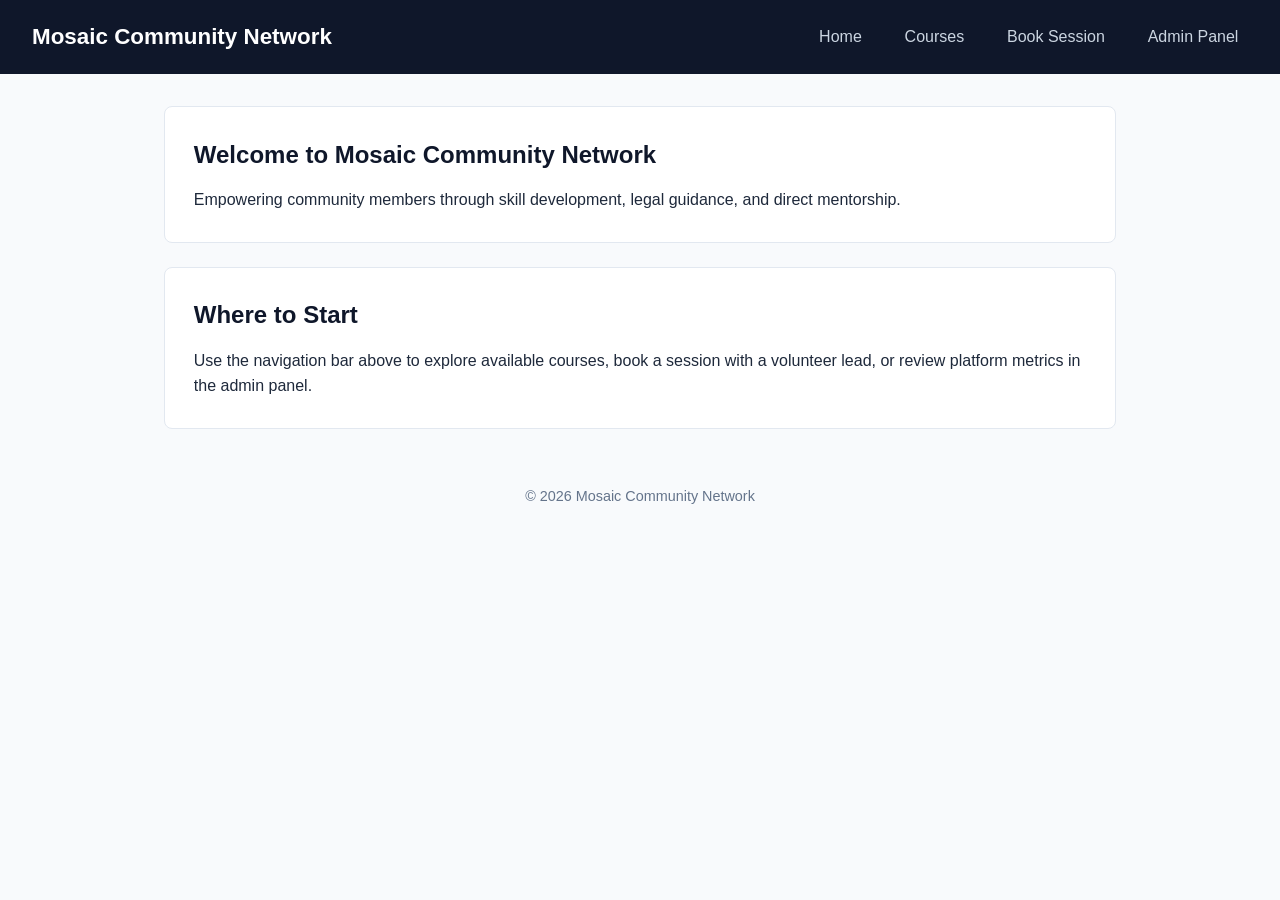
<file: index.html>
<!DOCTYPE html>
<html lang="en">
<head>
    <meta charset="UTF-8">
    <title>Home - Mosaic Community Network</title>
    <link rel="stylesheet" href="style.css">
</head>
<body>

    <header>
        <h1>Mosaic Community Network</h1>
        <nav>
            <a href="index.html">Home</a> 
            <a href="courses.html">Courses</a> 
            <a href="book.html">Book Session</a> 
            <a href="admin.html">Admin Panel</a>
        </nav>
    </header>

    <main>
        <section>
            <h2>Welcome to Mosaic Community Network</h2>
            <p>Empowering community members through skill development, legal guidance, and direct mentorship.</p>
        </section>

        <section>
            <h2>Where to Start</h2>
            <p>Use the navigation bar above to explore available courses, book a session with a volunteer lead, or review platform metrics in the admin panel.</p>
        </section>
    </main>

    <footer>
        <p>&copy; 2026 Mosaic Community Network</p>
    </footer>

</body>
</html>
</file>
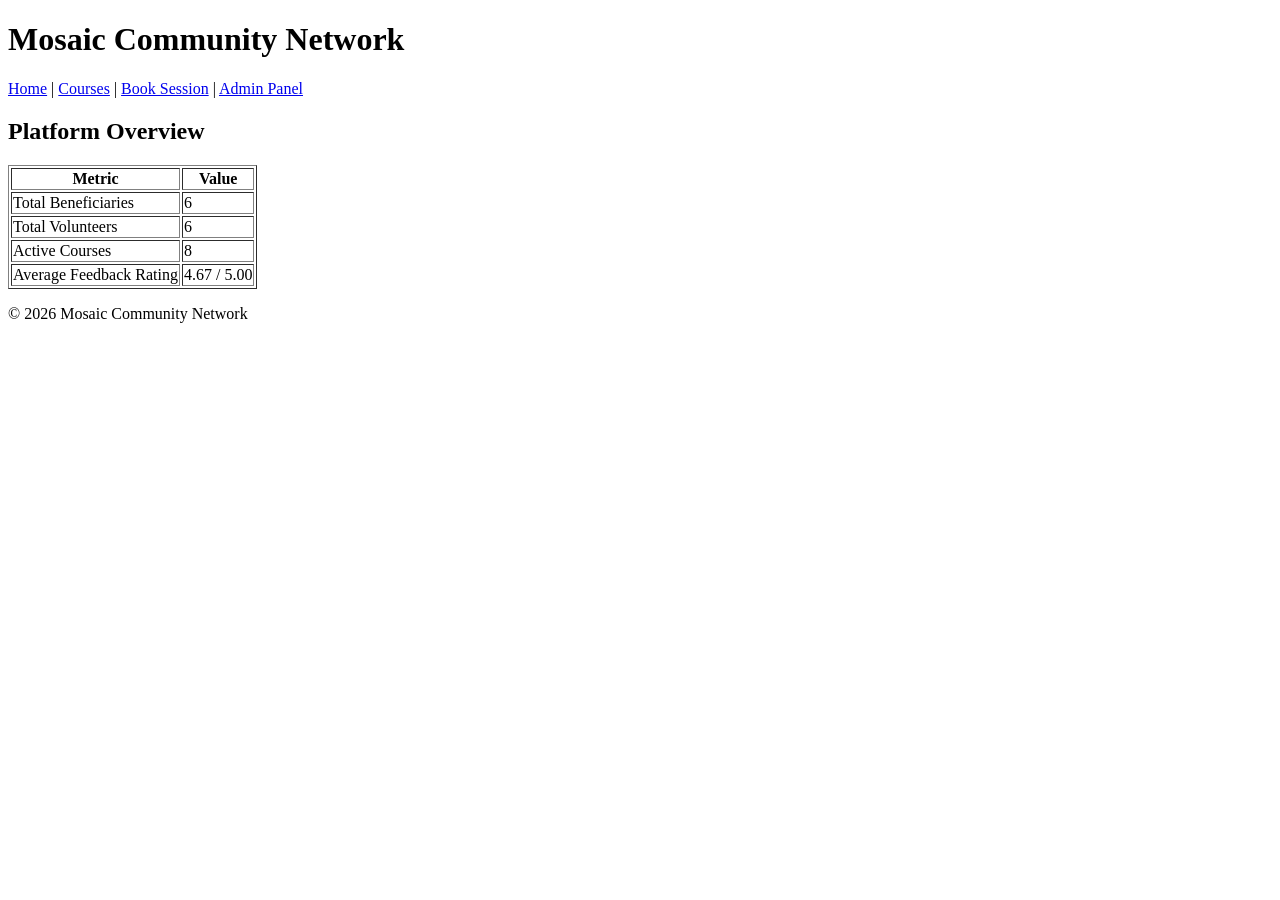
<file: admin.html>
<!DOCTYPE html>
<html lang="en">
<head>
    <meta charset="UTF-8">
    <title>Admin Panel - Mosaic Community Network</title>
</head>
<body>

    <header>
        <h1>Mosaic Community Network</h1>
        <nav>
            <a href="index.html">Home</a> |
            <a href="courses.html">Courses</a> |
            <a href="book.html">Book Session</a> |
            <a href="admin.html">Admin Panel</a>
        </nav>
    </header>

    <main>
        <section>
            <h2>Platform Overview</h2>
            <table border="1">
                <thead>
                    <tr>
                        <th>Metric</th>
                        <th>Value</th>
                    </tr>
                </thead>
                <tbody>
                    <tr>
                        <td>Total Beneficiaries</td>
                        <td>6</td>
                    </tr>
                    <tr>
                        <td>Total Volunteers</td>
                        <td>6</td>
                    </tr>
                    <tr>
                        <td>Active Courses</td>
                        <td>8</td>
                    </tr>
                    <tr>
                        <td>Average Feedback Rating</td>
                        <td>4.67 / 5.00</td>
                    </tr>
                </tbody>
            </table>
        </section>
    </main>

    <footer>
        <p>&copy; 2026 Mosaic Community Network</p>
    </footer>

</body>
</html>
</file>
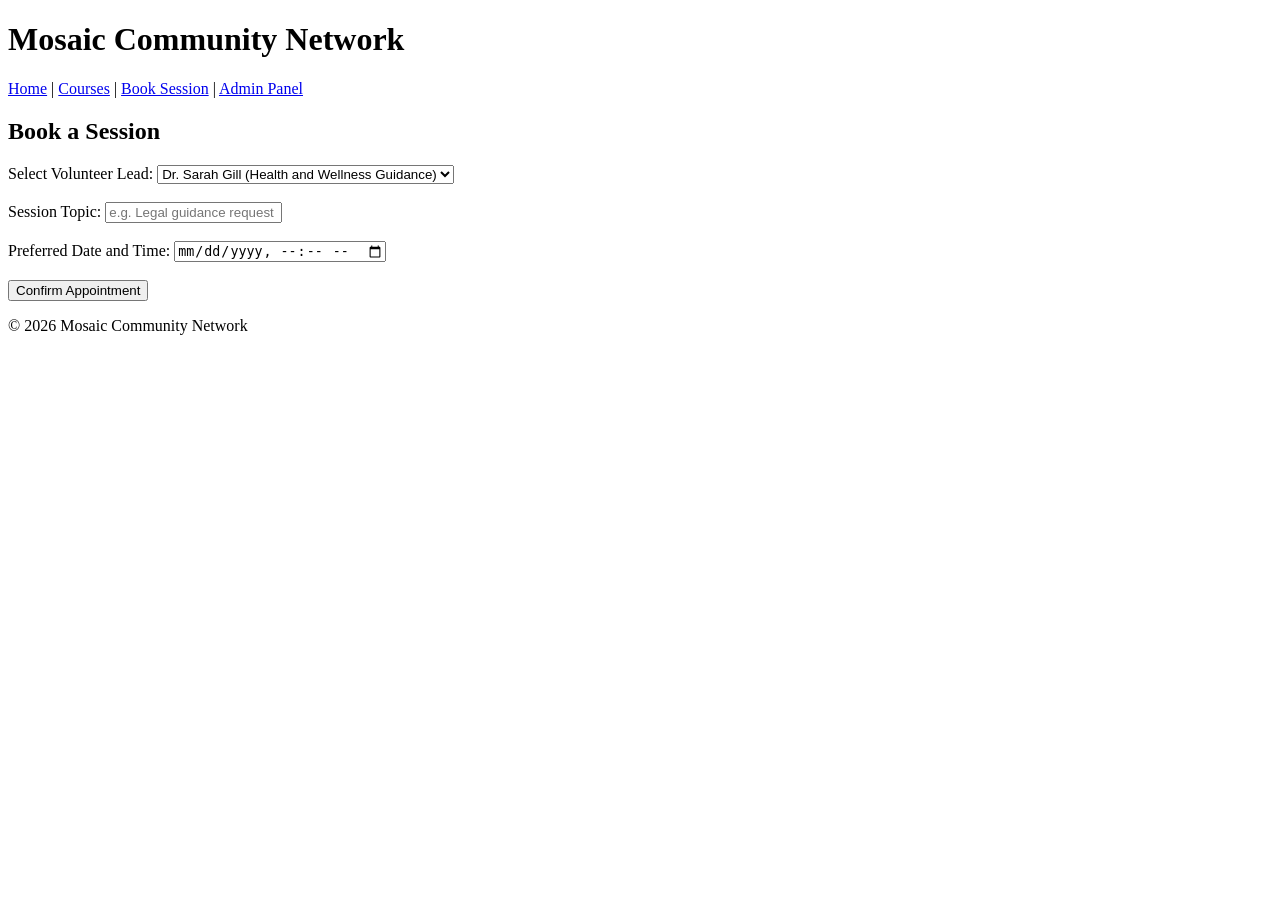
<file: book.html>
<!DOCTYPE html>
<html lang="en">
<head>
    <meta charset="UTF-8">
    <title>Book Session - Mosaic Community Network</title>
</head>
<body>

    <header>
        <h1>Mosaic Community Network</h1>
        <nav>
            <a href="index.html">Home</a> |
            <a href="courses.html">Courses</a> |
            <a href="book.html">Book Session</a> |
            <a href="admin.html">Admin Panel</a>
        </nav>
    </header>

    <main>
        <section>
            <h2>Book a Session</h2>
            <form>
                <div>
                    <label for="volunteer">Select Volunteer Lead:</label>
                    <select id="volunteer" name="volunteer">
                        <option value="7">Dr. Sarah Gill (Health and Wellness Guidance)</option>
                        <option value="8">Aisha Mughal (Policy and Rights Consultation)</option>
                        <option value="9">Nisha Rao (Legal Assistance and Support)</option>
                        <option value="10">Jannat Ali (Educational Tutoring)</option>
                    </select>
                </div>

                <br>

                <div>
                    <label for="topic">Session Topic:</label>
                    <input type="text" id="topic" name="topic" placeholder="e.g. Legal guidance request">
                </div>

                <br>

                <div>
                    <label for="slot_time">Preferred Date and Time:</label>
                    <input type="datetime-local" id="slot_time" name="slot_time">
                </div>

                <br>

                <button type="submit">Confirm Appointment</button>
            </form>
        </section>
    </main>

    <footer>
        <p>&copy; 2026 Mosaic Community Network</p>
    </footer>

</body>
</html>
</file>
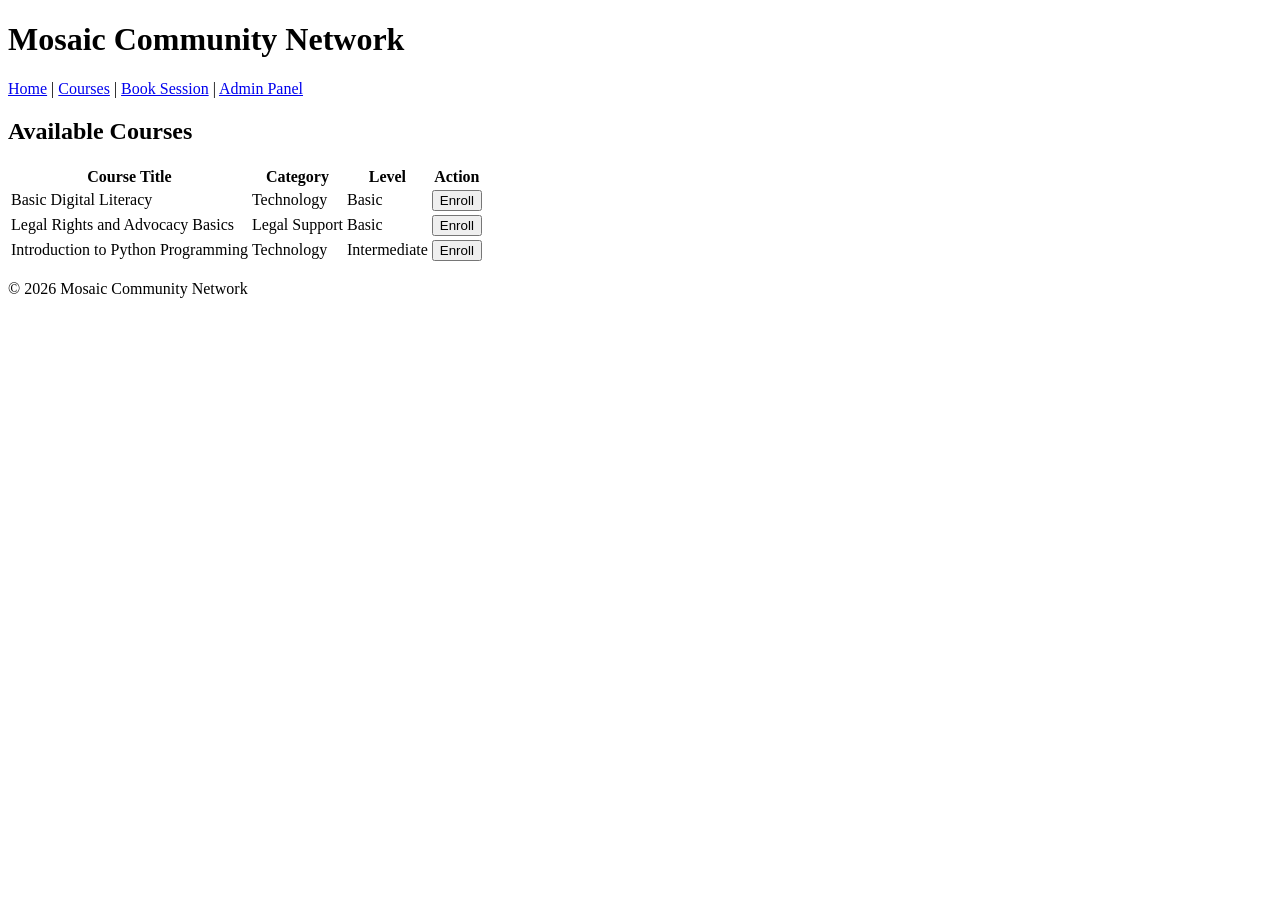
<file: courses.html>
<!DOCTYPE html>
<html lang="en">
<head>
    <meta charset="UTF-8">
    <title>Courses - Mosaic Community Network</title>
</head>
<body>

    <header>
        <h1>Mosaic Community Network</h1>
        <nav>
            <a href="index.html">Home</a> |
            <a href="courses.html">Courses</a> |
            <a href="book.html">Book Session</a> |
            <a href="admin.html">Admin Panel</a>
        </nav>
    </header>

    <main>
        <section>
            <h2>Available Courses</h2>
            <table>
                <thead>
                    <tr>
                        <th>Course Title</th>
                        <th>Category</th>
                        <th>Level</th>
                        <th>Action</th>
                    </tr>
                </thead>
                <tbody>
                    <tr>
                        <td>Basic Digital Literacy</td>
                        <td>Technology</td>
                        <td>Basic</td>
                        <td><button type="button">Enroll</button></td>
                    </tr>
                    <tr>
                        <td>Legal Rights and Advocacy Basics</td>
                        <td>Legal Support</td>
                        <td>Basic</td>
                        <td><button type="button">Enroll</button></td>
                    </tr>
                    <tr>
                        <td>Introduction to Python Programming</td>
                        <td>Technology</td>
                        <td>Intermediate</td>
                        <td><button type="button">Enroll</button></td>
                    </tr>
                </tbody>
            </table>
        </section>
    </main>

    <footer>
        <p>&copy; 2026 Mosaic Community Network</p>
    </footer>

</body>
</html>
</file>
<file: style.css>
/* 1. Reset default browser spacing & set clean typography */
* {
    margin: 0;
    padding: 0;
    box-sizing: border-box;
    font-family: 'Segoe UI', Tahoma, Geneva, Verdana, sans-serif;
}

body {
    background-color: #f8fafc;
    color: #1e293b;
    line-height: 1.6;
}

/* 2. Header & Navigation Bar */
header {
    background-color: #0f172a;
    color: #ffffff;
    padding: 1.2rem 2rem;
    display: flex;
    justify-content: space-between;
    align-items: center;
}

header h1 {
    font-size: 1.4rem;
    font-weight: 600;
}

nav a {
    color: #cbd5e1;
    text-decoration: none;
    margin-left: 1.2rem;
    font-weight: 500;
    padding: 0.4rem 0.6rem;
    border-radius: 4px;
    transition: background-color 0.2s, color 0.2s;
}

nav a:hover {
    background-color: #1e293b;
    color: #38bdf8;
}

/* 3. Main Content Container & Sections */
main {
    max-width: 1000px;
    margin: 2rem auto;
    padding: 0 1.5rem;
}

section {
    background-color: #ffffff;
    padding: 1.8rem;
    margin-bottom: 1.5rem;
    border-radius: 8px;
    border: 1px solid #e2e8f0;
}

section h2 {
    margin-bottom: 0.8rem;
    color: #0f172a;
}

/* 4. Footer */
footer {
    text-align: center;
    padding: 1.5rem;
    color: #64748b;
    font-size: 0.9rem;
}
</file>
